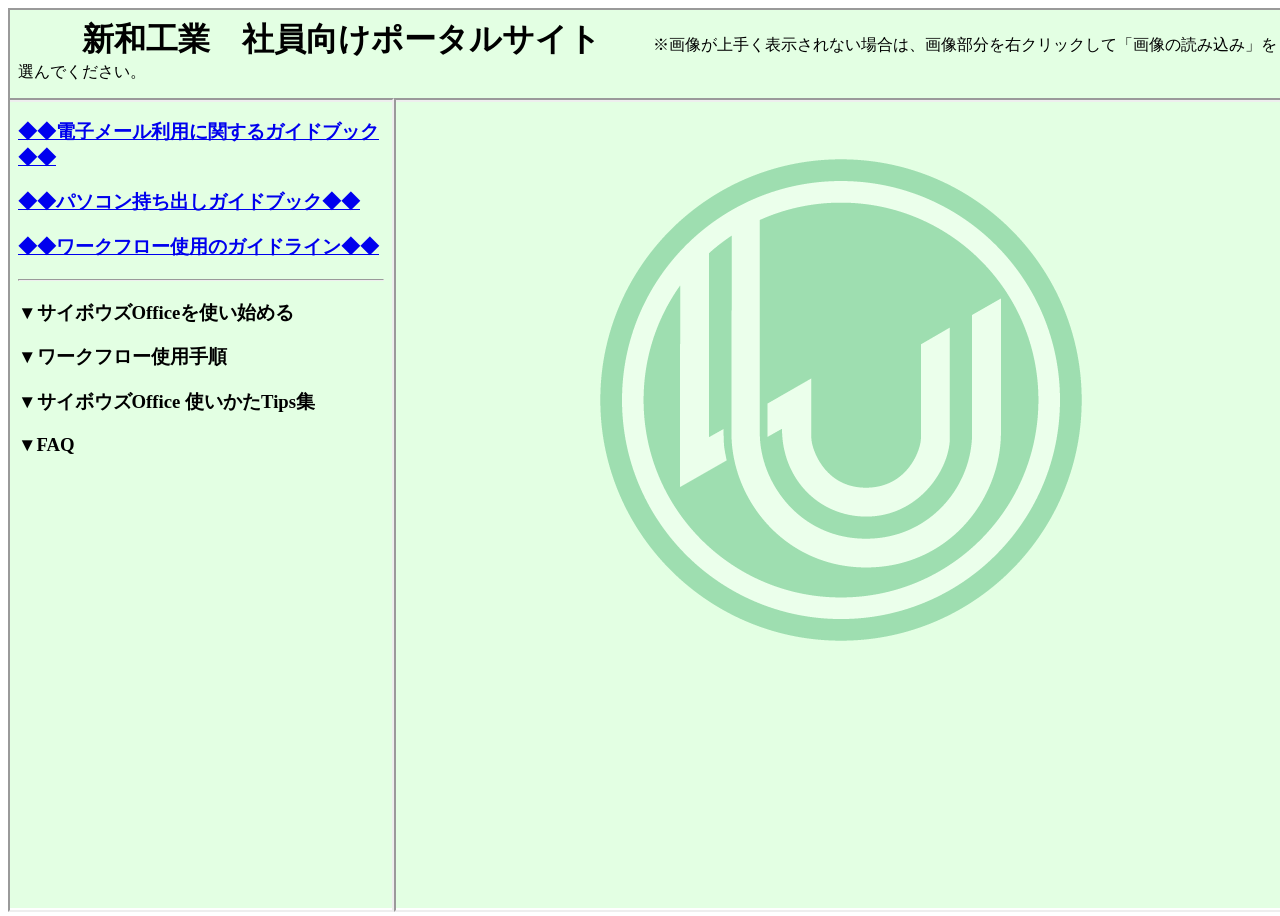
<file: index.htm>
<!doctype html>
<html lang="ja">
<head>
  <meta charset="UTF-8">
  <title>新和工業 社員向けポータル</title>
  <link rel="stylesheet" href="main.css">
</head>
<body>
  <div class="base">
    <div class="headframe">
      <iframe name="headframe" src="titleheader.htm" width="100%" height="100%"></iframe>
    </div>
    <div class="mainframe">
      <iframe name="selectmenu" src="selectmenu.htm" width="30%" height="100%"></iframe>
      <iframe name="mainframe" src="mainframe.htm" width="70%" height="100%"></iframe>
    </div>
  </div>
</body>
</html>
</file>
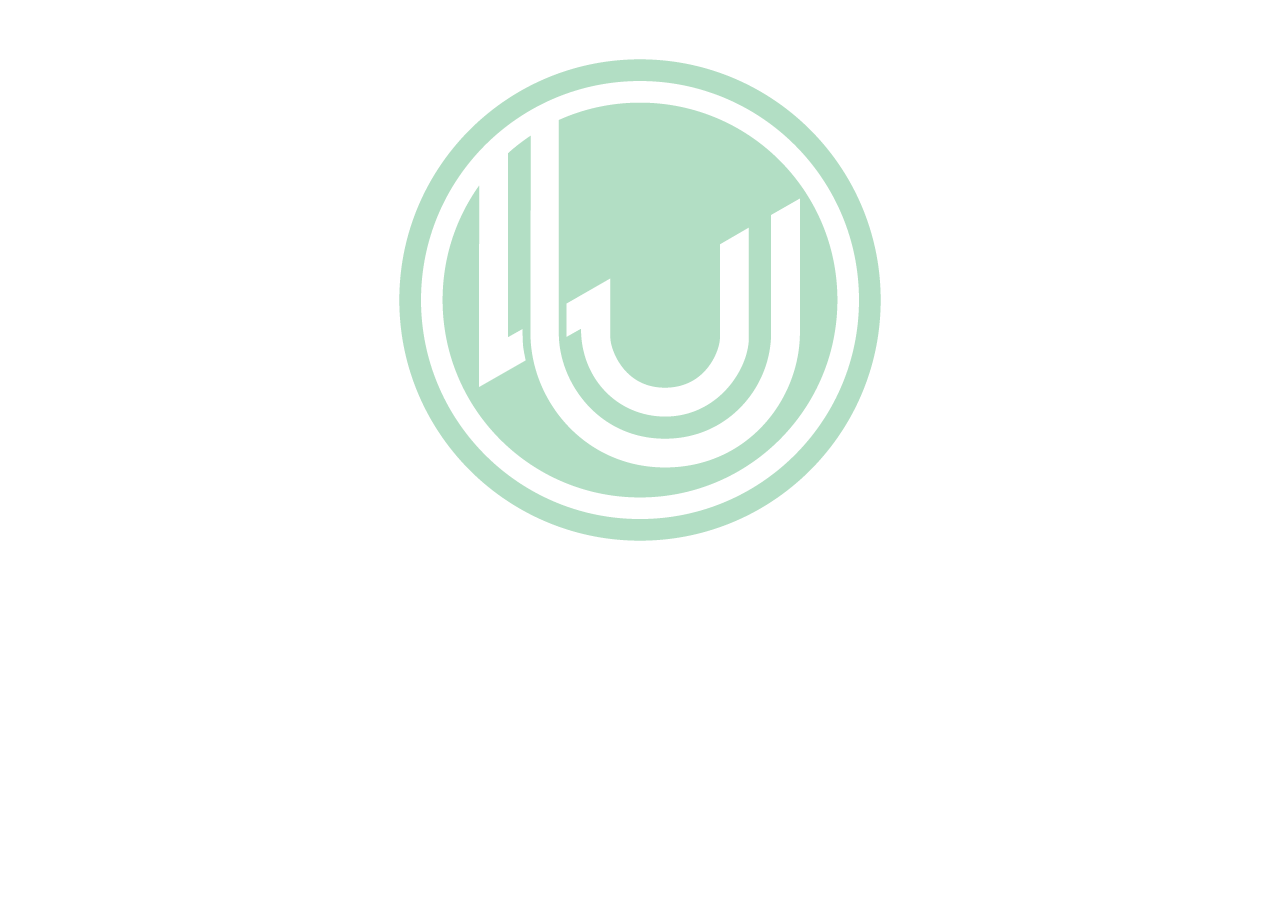
<file: mainframe.htm>
<!DOCTYPE html>
<html lang="ja">
<head>
  <meta charset="UTF-8">
  <title>���C���\���G���A</title>
</head>
<body>
  <br><br>
  <div style="text-align: center">
    <img src="cropped-icon.png">
  </div>
</body>
</html>
</file>
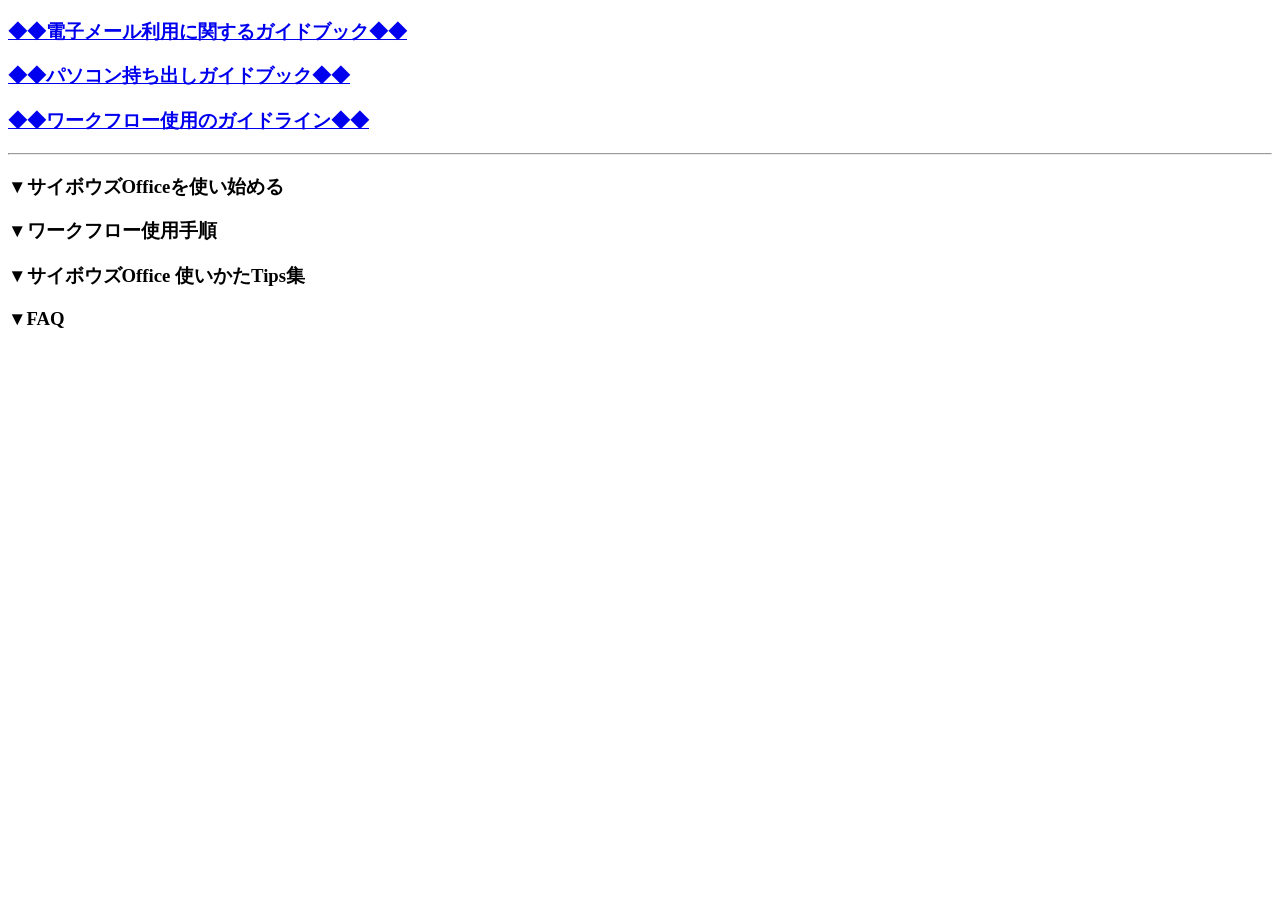
<file: selectmenu.htm>
<!DOCTYPE html>
<html lang="ja">
<head>
  <meta charset="UTF-8">
  <title>選択メニュー</title>
</head>
<body>

  <h3><a href="info/emailguide/emailguide.htm" target="mainframe">◆◆電子メール利用に関するガイドブック◆◆</a></h3>
  <h3><a href="info/takeoutguide/takeoutguide.htm" target="mainframe">◆◆パソコン持ち出しガイドブック◆◆</a></h3>
  <h3><a href="info/wfguideline.htm" target="mainframe">◆◆ワークフロー使用のガイドライン◆◆</a></h3>
  <hr>
  
  <div onclick="obj=document.getElementById('SetupMenu').style; obj.display=(obj.display=='none')?'block':'none';">
  <a style="cursor:pointer;"><h3>▼サイボウズOfficeを使い始める</h3></a>
  </div>

  <div id="SetupMenu" style="display:none;clear:both;">
      <h4><a href="setup/firstlogin.htm" target="mainframe">①初回ログイン時のパスワード設定方法</a></h4>
      <h4><a href="setup/AppInst.htm" target="mainframe">②スマートフォンアプリの導入手順</a></h4>
      <h4><a href="setup/AppUse.htm" target="mainframe">③スマートフォンアプリ版の基本的な使いかた</a></h4>
      <h4><a href="setup/CD2Inst.htm" target="mainframe">④デスクトップ通知「CybozuDesktop2」の導入手順</a></h4>
      <h4><a href="setup/CD2Use.htm" target="mainframe">⑤デスクトップ通知「CybozuDesktop2」の基本的な使いかた</a></h4>
      <h4><a href="setup/CD2Set.htm" target="mainframe">⑥デスクトップ通知「CybozuDesktop2」の設定</a></h4>
  </div>


  <div onclick="obj=document.getElementById('UseManual').style; obj.display=(obj.display=='none')?'block':'none';">
  <a style="cursor:pointer;"><h3>▼ワークフロー使用手順</h3></a>
  </div>
  <div id="UseManual" style="display:none;clear:both;">
      <h4><a href="manual/approutes.htm" target="mainframe">ワークフロー共通　申請経路の設定方法</a></h4>
      <h4><a href="manual/draft.htm" target="mainframe">ワークフロー共通　「下書き」機能の使用方法</a></h4>
      <h4><a href="manual/freeform.htm" target="mainframe">汎用ワークフロー申請手順</a></h4>
      <h4><a href="manual/buyrequest.htm" target="mainframe">備品・消耗品申請手順</a></h4>
      <h4><a href="manual/timeoffrequest.htm" target="mainframe">休暇申請手順</a></h4>
      <h4><a href="manual/workingrequest.htm" target="mainframe">公出、早出・変則出勤申請手順</a></h4>
      <h4><a href="manual/mycarrequest.htm" target="mainframe">マイカー旅費精算申請手順</a></h4>
      <h4><a href="manual/heaterrequest.htm" target="mainframe">暖房機器使用出勤申請手順</a></h4>
      <h4><a href="manual/bkrecover.htm" target="mainframe">バックアップ復元申請手順</a></h4>
      <h4><a href="manual/apprequest.htm" target="mainframe">アプリケーション申請 申請手順</a></h4>
      <h4><a href="manual/telework.htm" target="mainframe">テレワーク実施申請 申請手順</a></h4>
  </div>

  <div onclick="obj=document.getElementById('CybozuTips').style; obj.display=(obj.display=='none')?'block':'none';">
  <a style="cursor:pointer;"><h3>▼サイボウズOffice 使いかたTips集</h3></a>
  </div>
  <div id="CybozuTips" style="display:none;clear:both;">
      <h4><a href="tips/Tips01.htm" target="mainframe">Tips01：スケジュール表示するグループを自由に作成したい</a></h4>
      <h4><a href="tips/Tips02.htm" target="mainframe">Tips02：ユーザー選択時、名前で検索したい</a></h4>
      <h4><a href="tips/Tips03.htm" target="mainframe">Tips03：新規スケジュールなどの通知をメールで受け取りたい</a></h4>
      <h4><a href="tips/Tips04.htm" target="mainframe">Tips04：期間指定、繰り返しスケジュールを作成したい</a></h4>
      <h4><a href="tips/Tips05.htm" target="mainframe">Tips05：一度作成したワークフロー申請を取り消したい</a></h4>
  </div>

  <div onclick="obj=document.getElementById('FAQ').style; obj.display=(obj.display=='none')?'block':'none';">
  <a style="cursor:pointer;"><h3>▼FAQ</h3></a>
  </div>
  <div id="FAQ" style="display:none;clear:both;">
      <h4><a href="faq/faq01.htm" target="mainframe">FAQ01：パスワード付きZIPファイルを開けない</a></h4>
      <h4><a href="faq/faq02.htm" target="mainframe">FAQ02：「全社共有①」へのリンクの張り方</a></h4>
  </div>


</body>
</html>
</file>
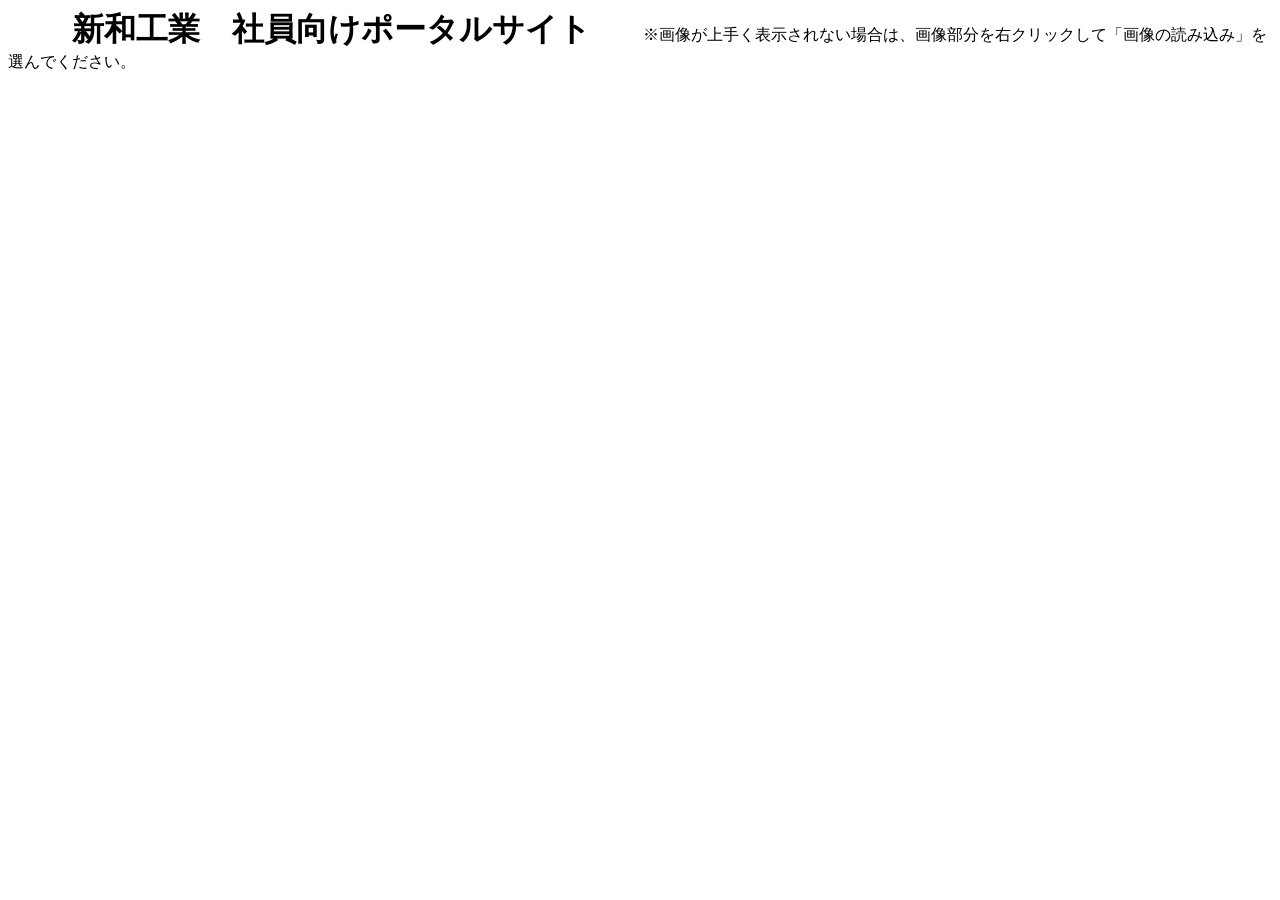
<file: titleheader.htm>
<!DOCTYPE html>
<html lang="ja">
<head>
  <meta charset="UTF-8">
  <title>TitleHeader</title>
</head>
<body>
  <font size=+3><b>　　新和工業　社員向けポータルサイト</b></font>
  　　　※画像が上手く表示されない場合は、画像部分を右クリックして「画像の読み込み」を選んでください。
</body>
</html>
</file>
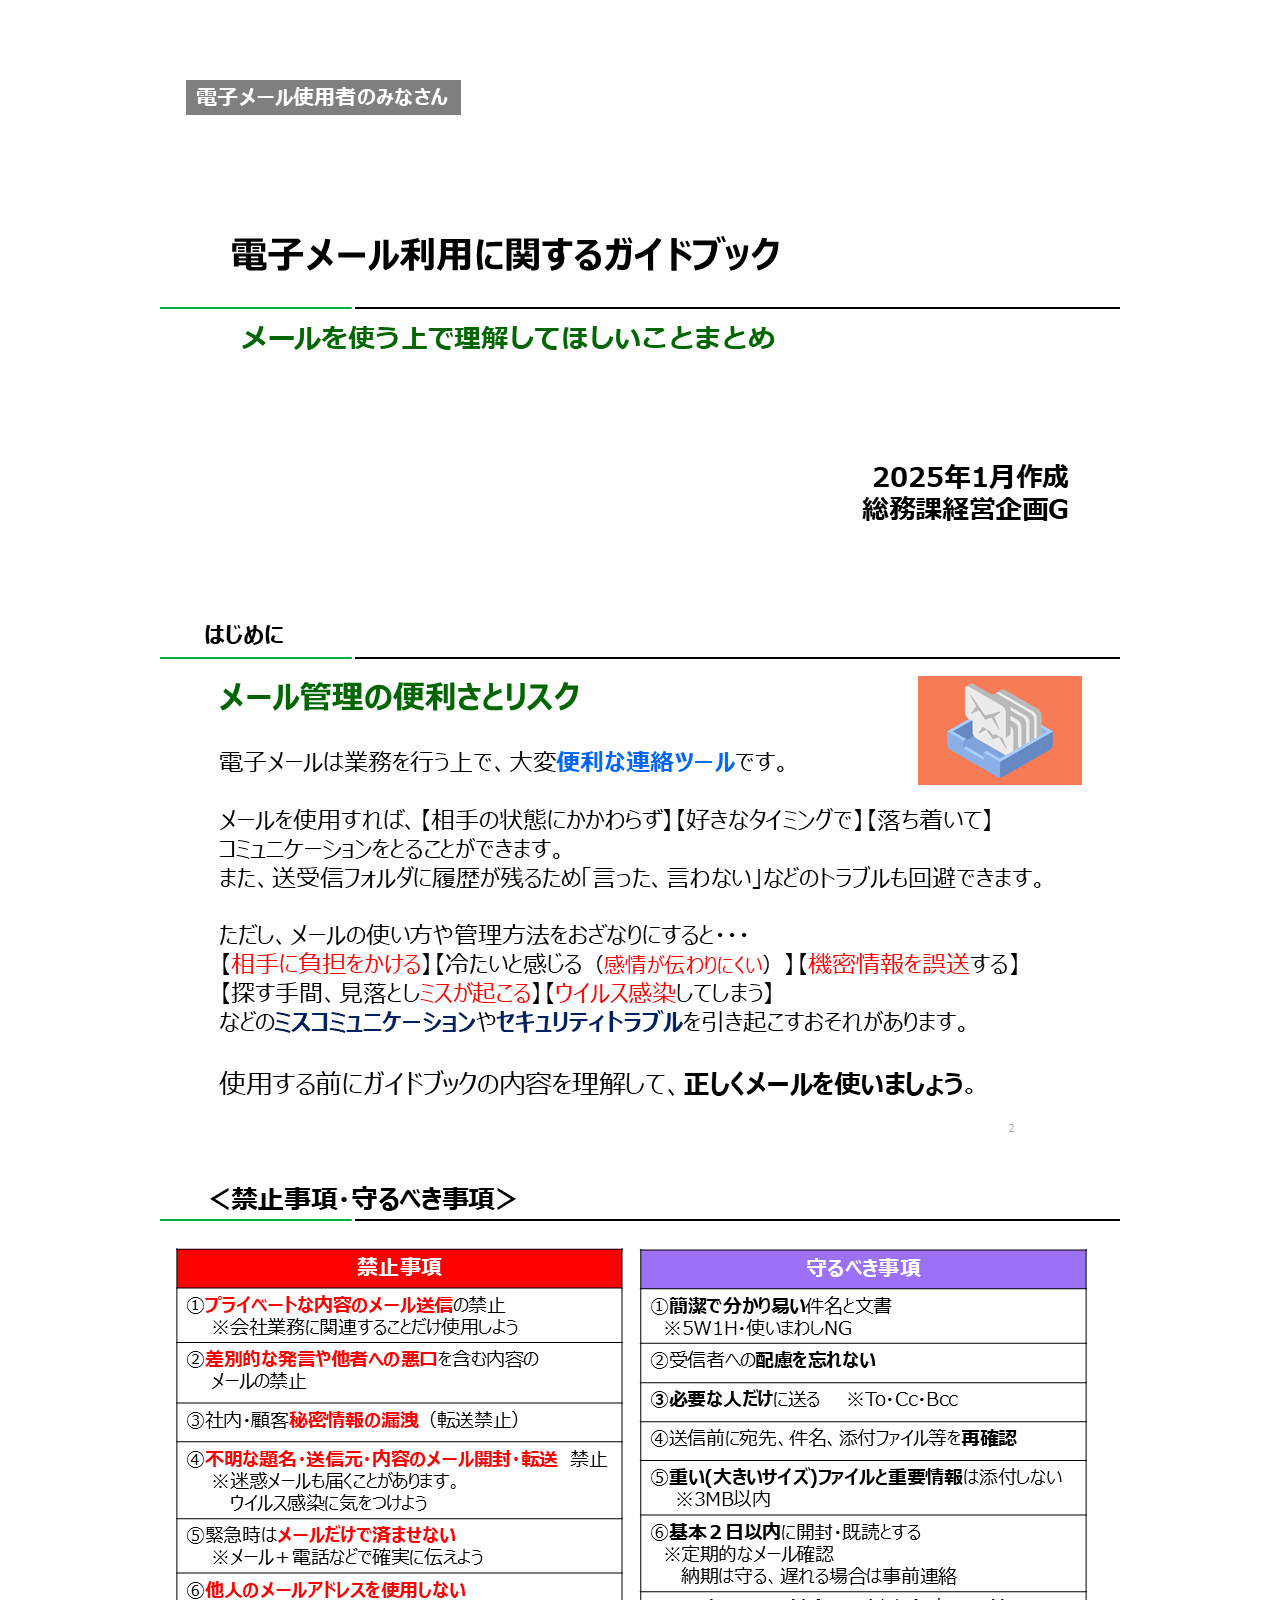
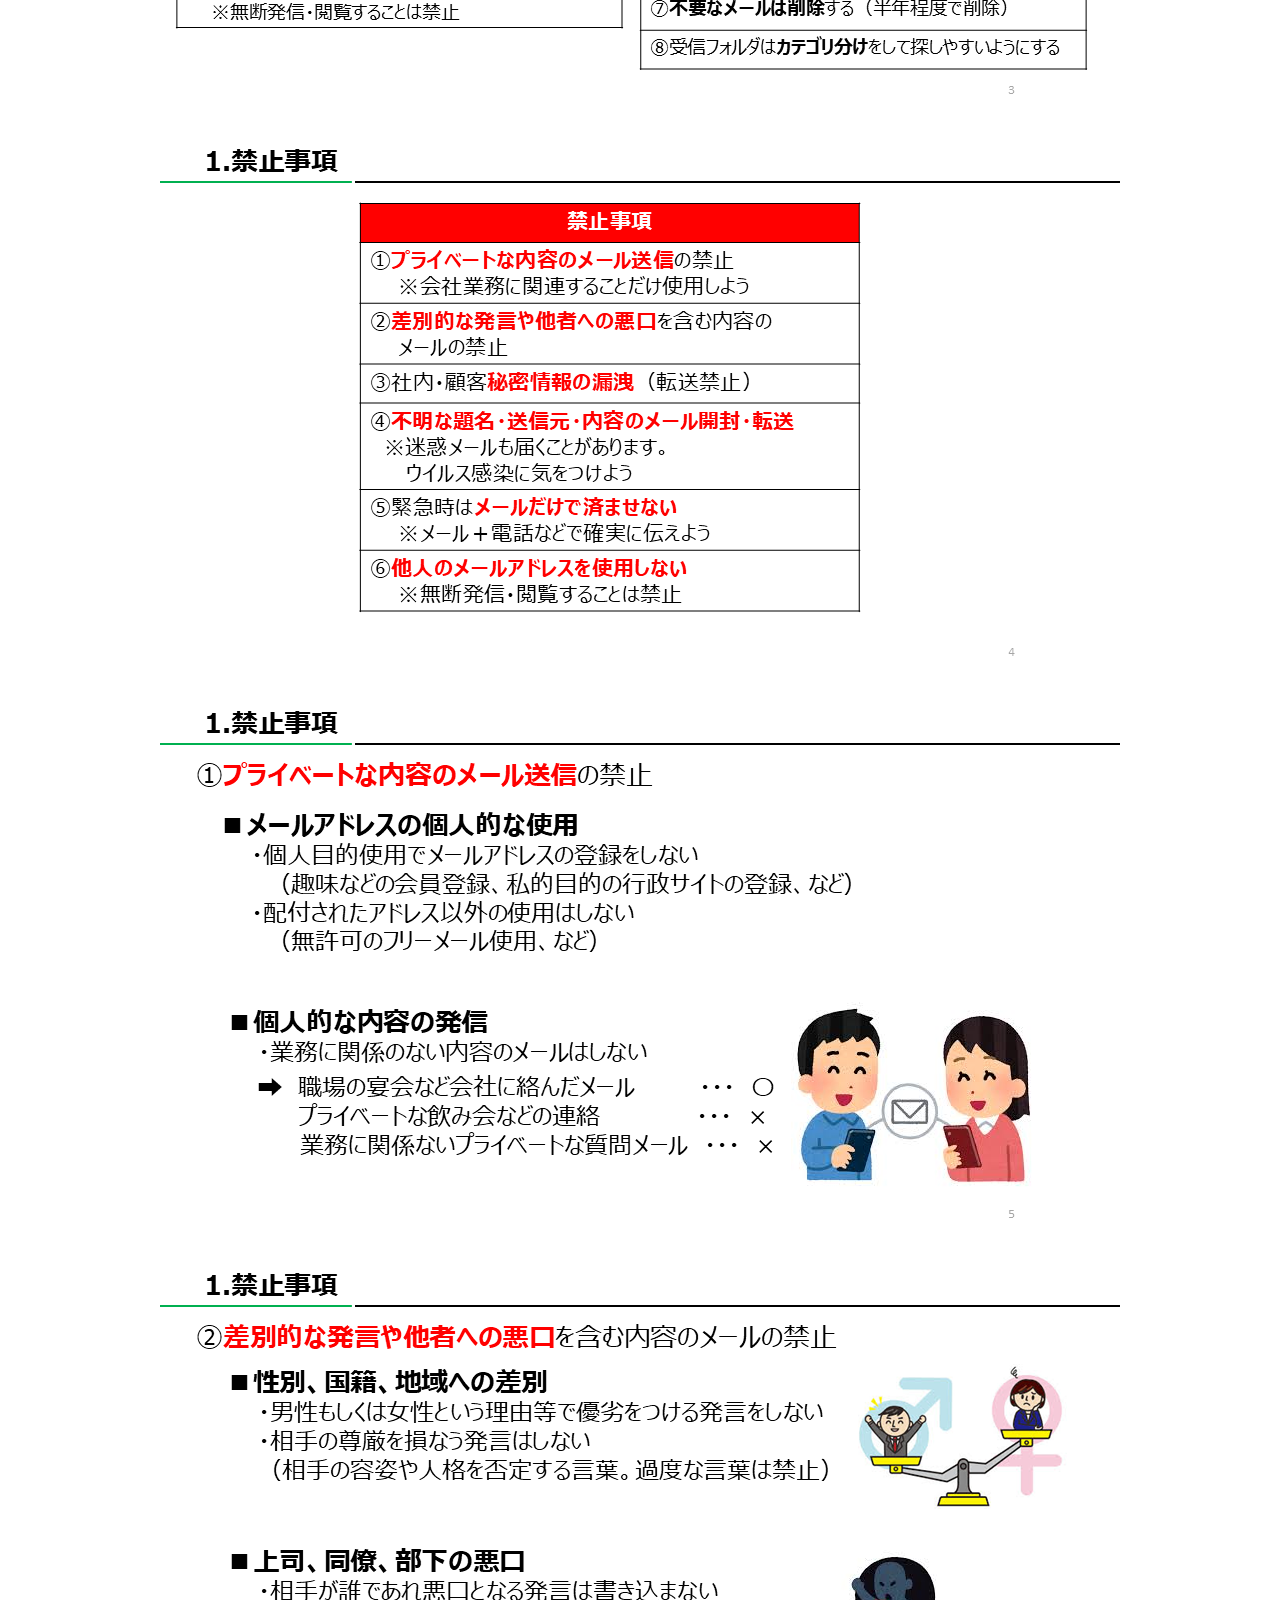
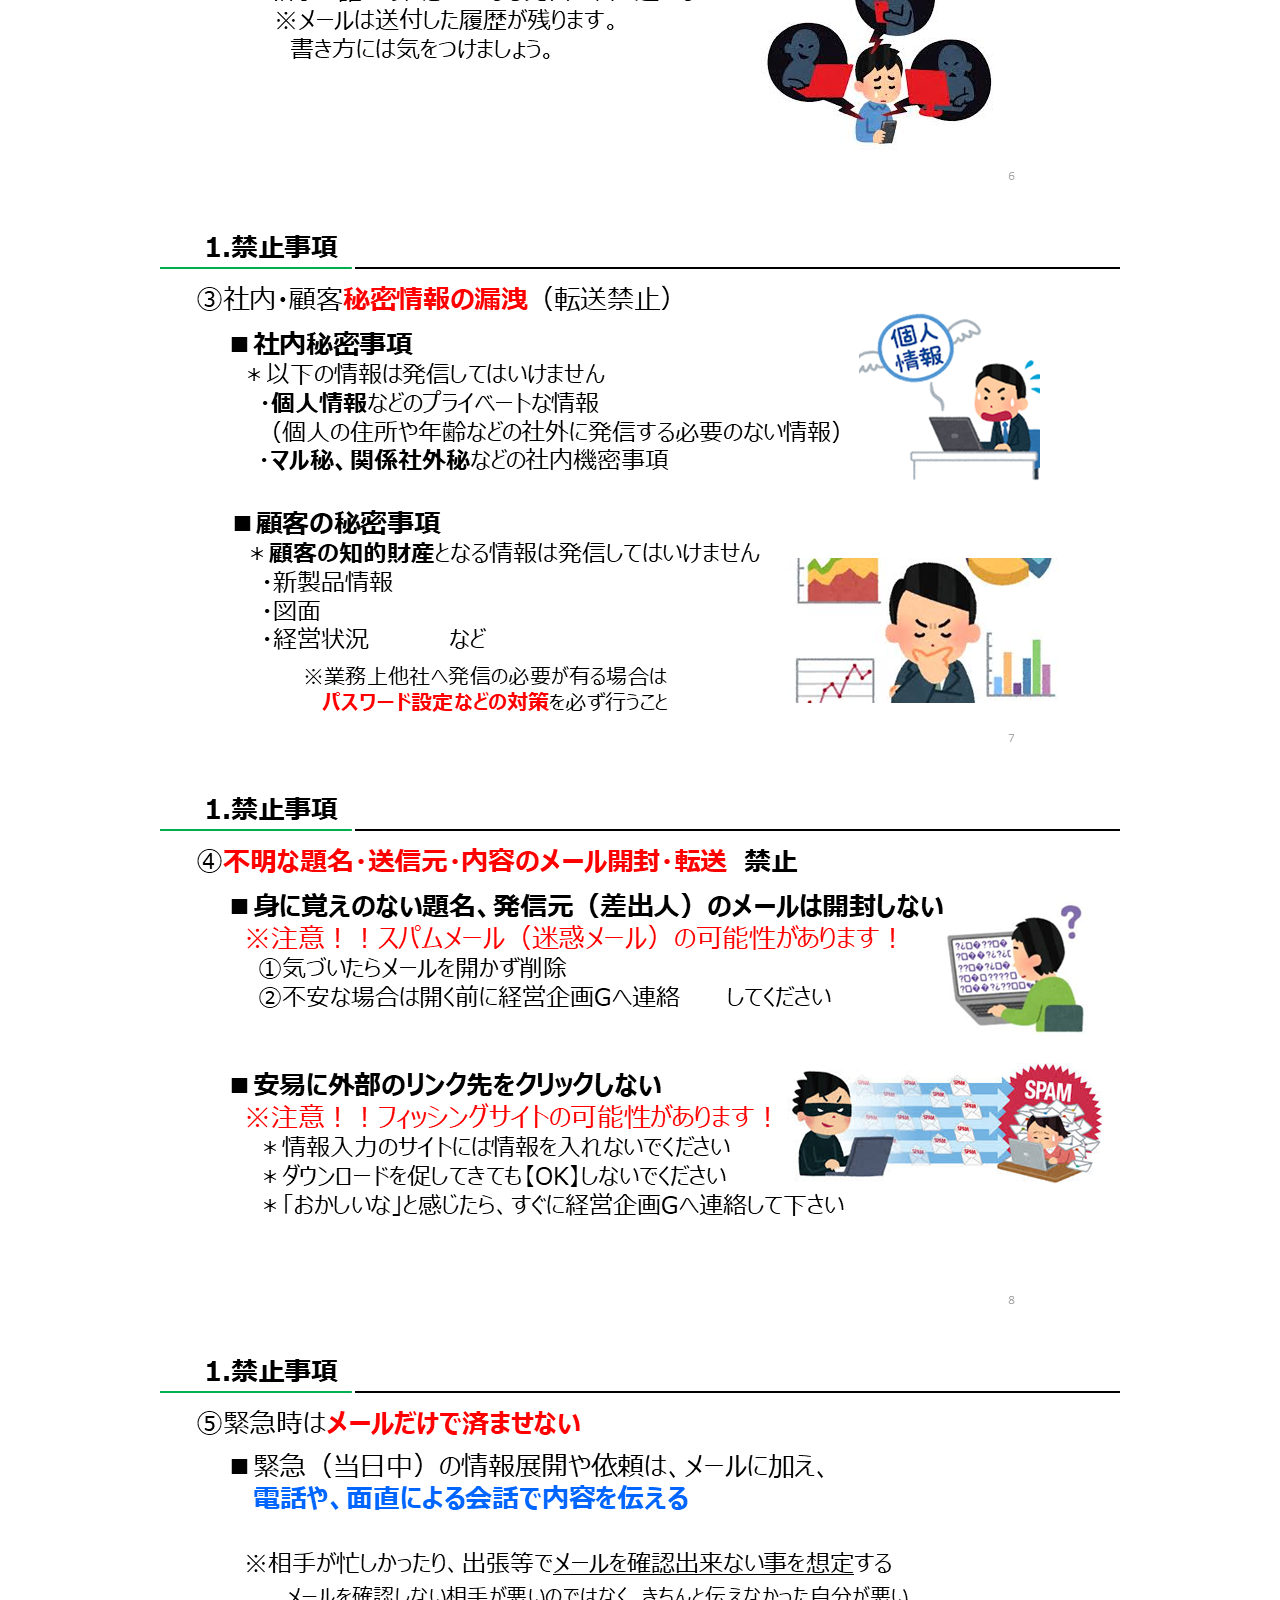
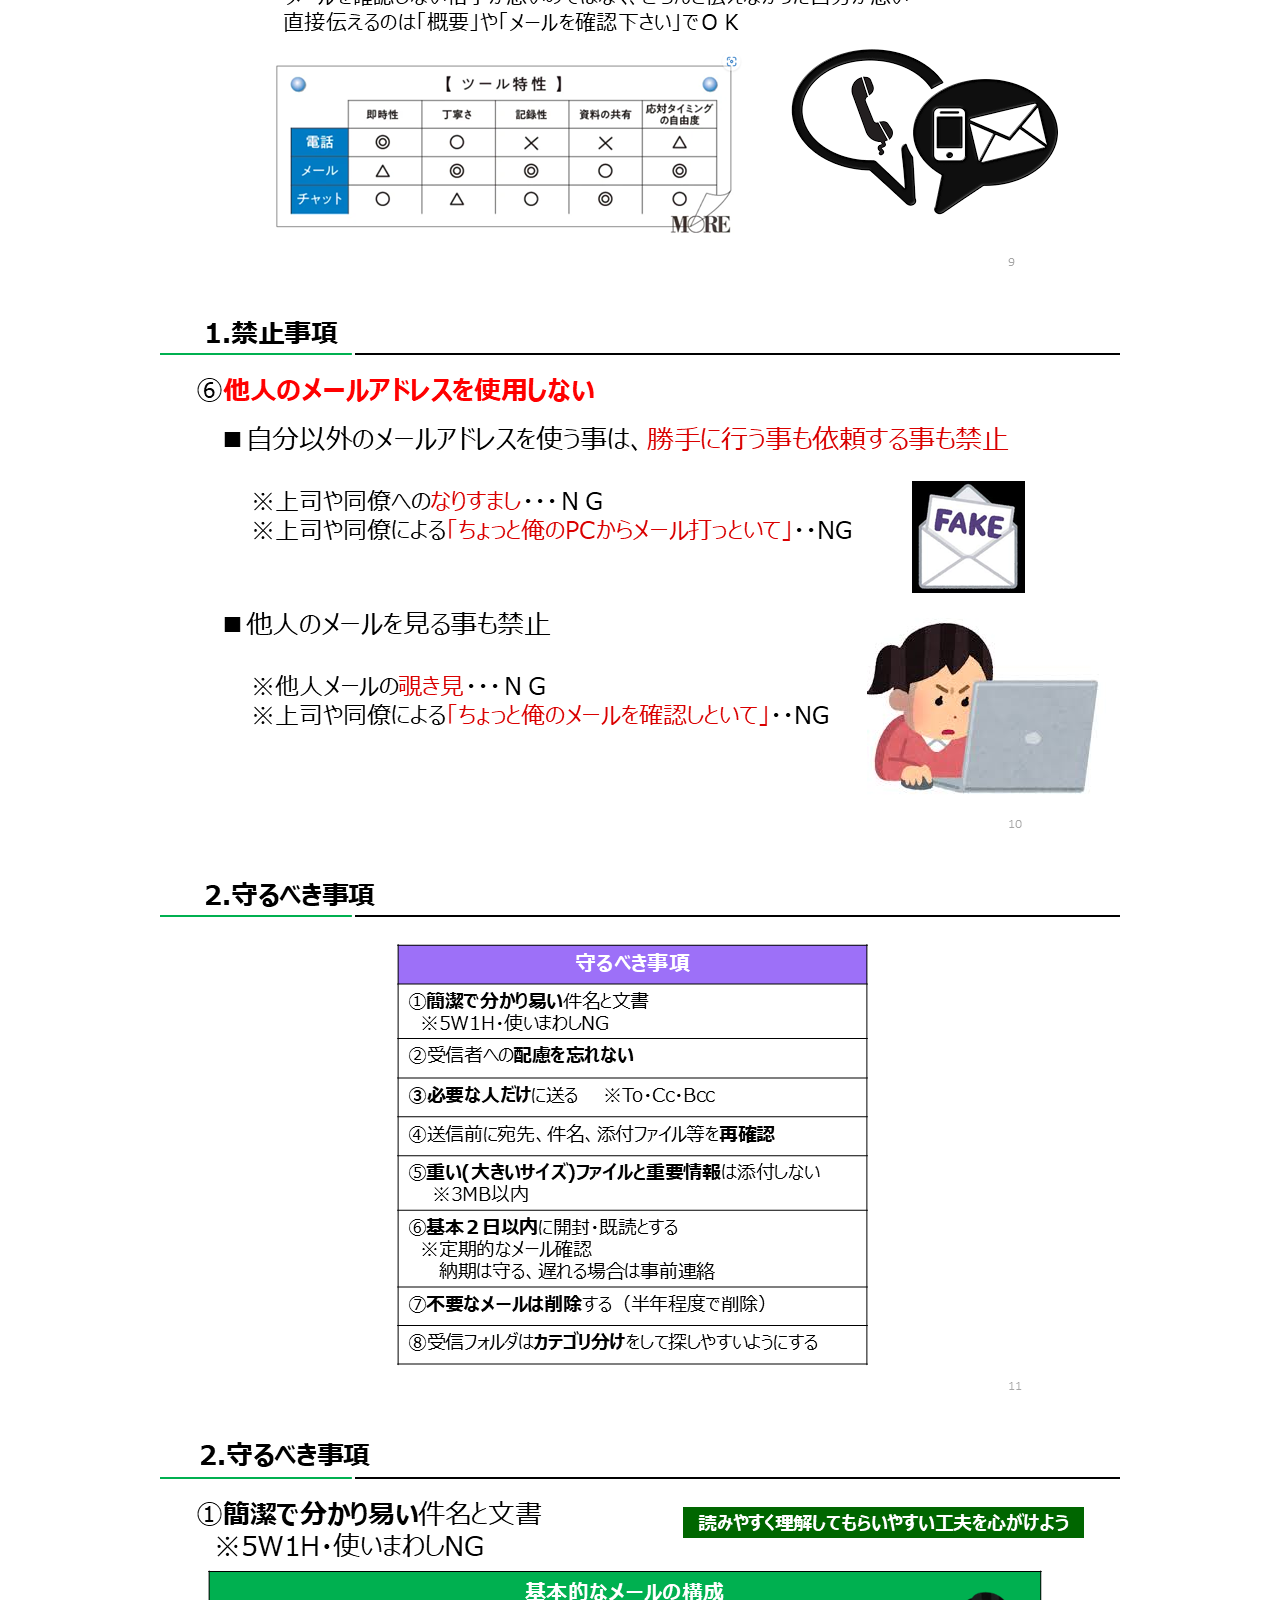
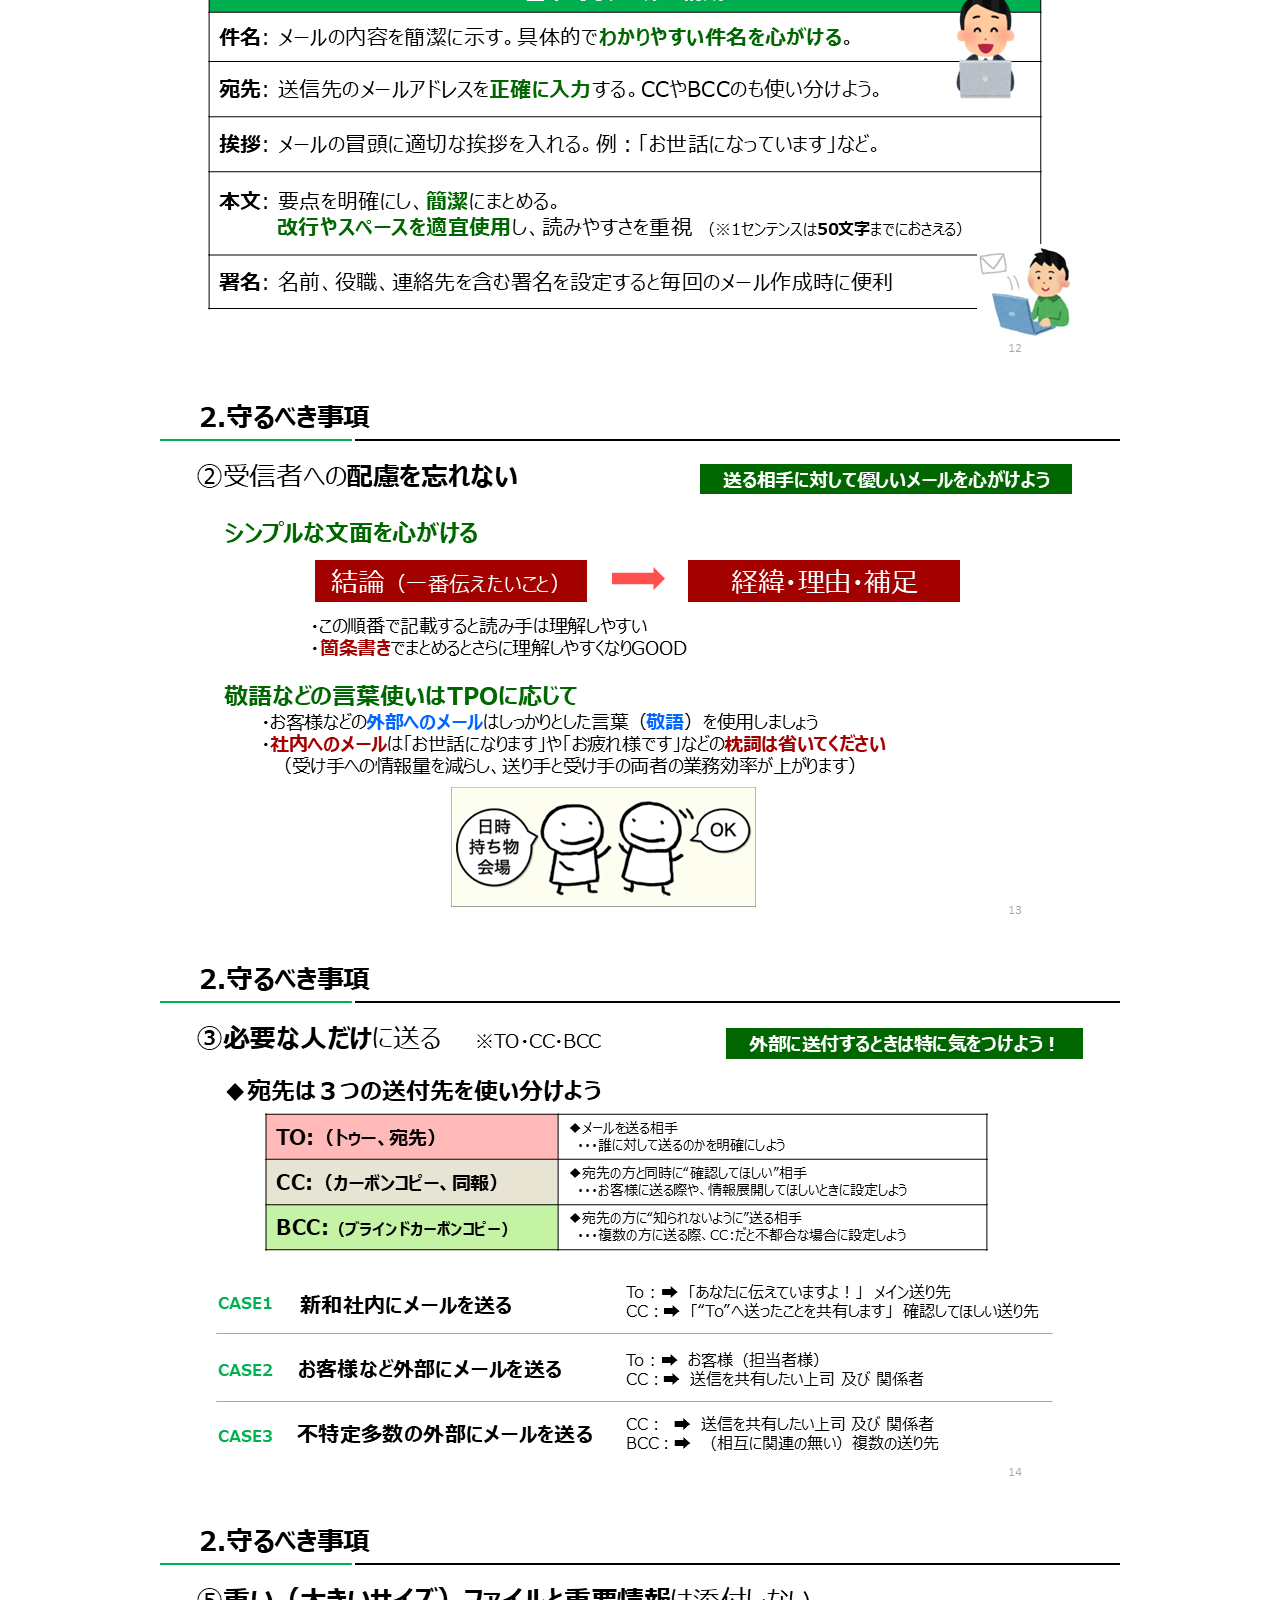
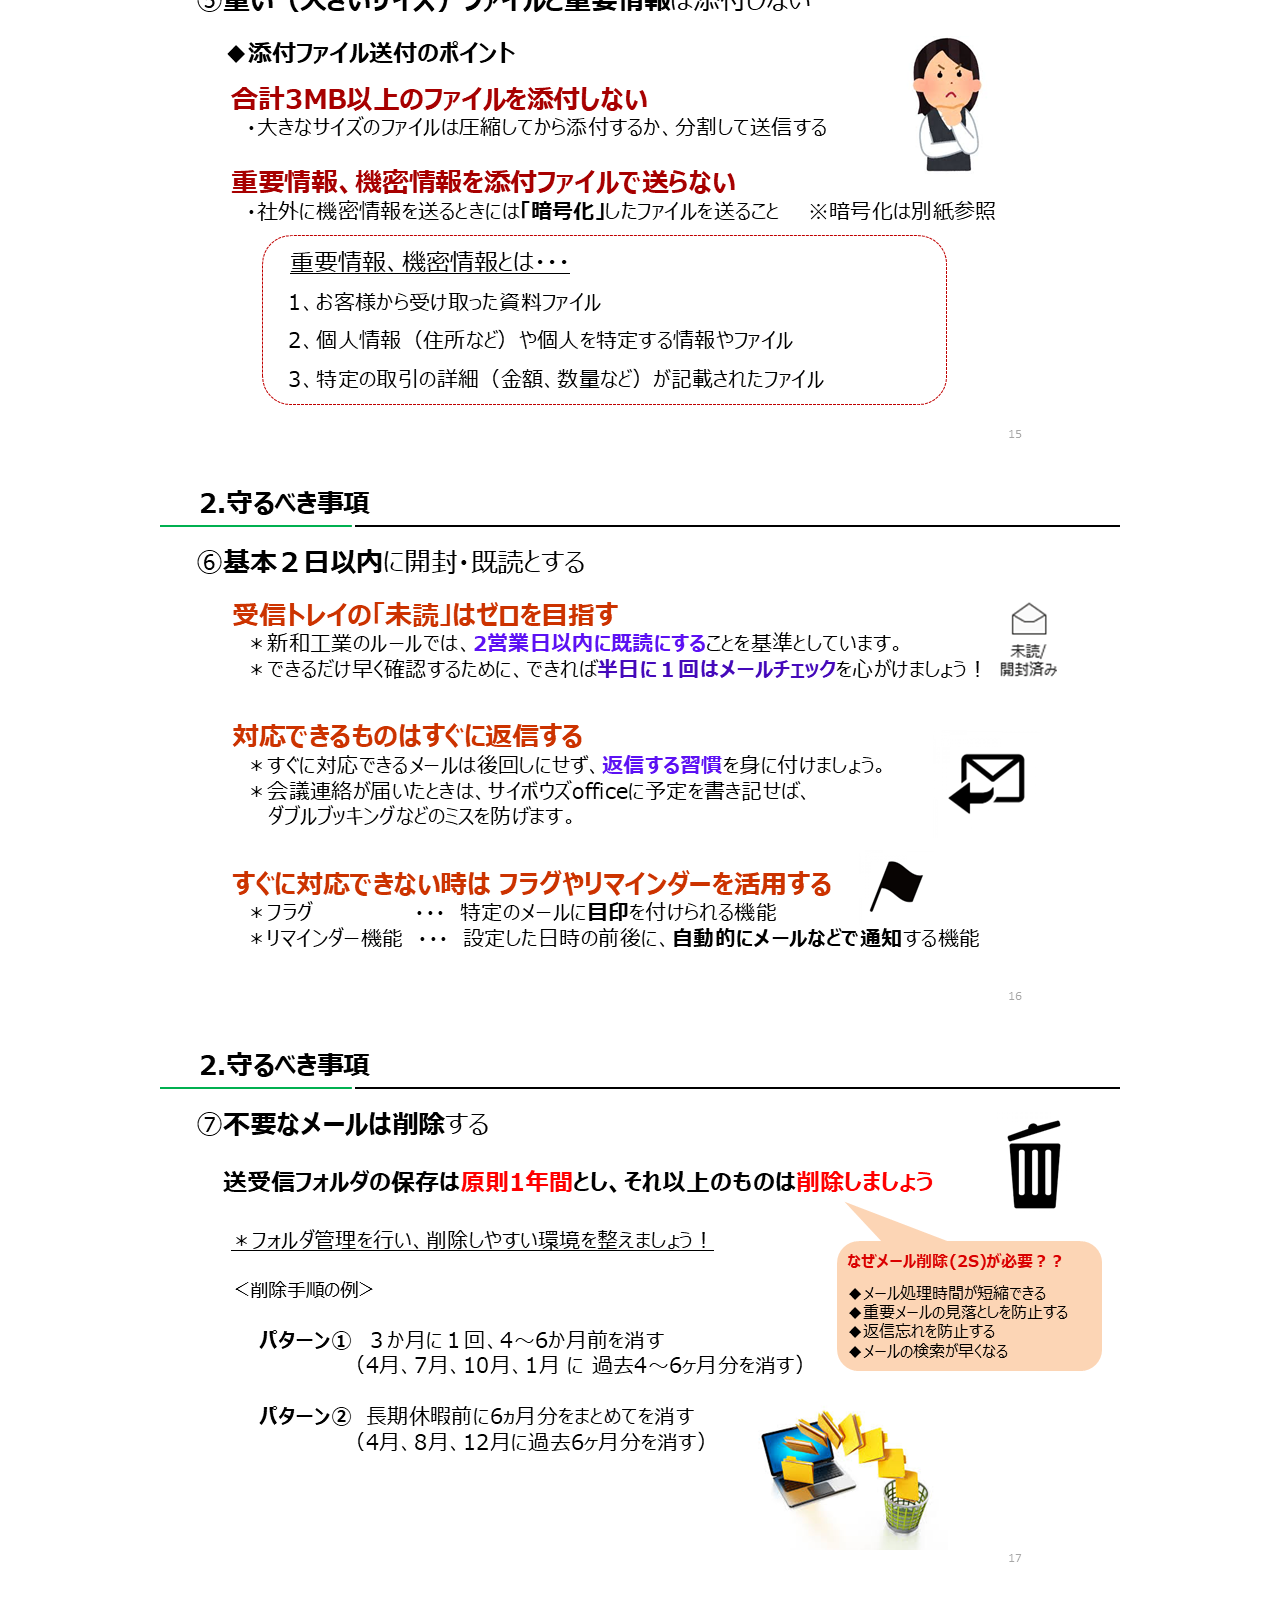
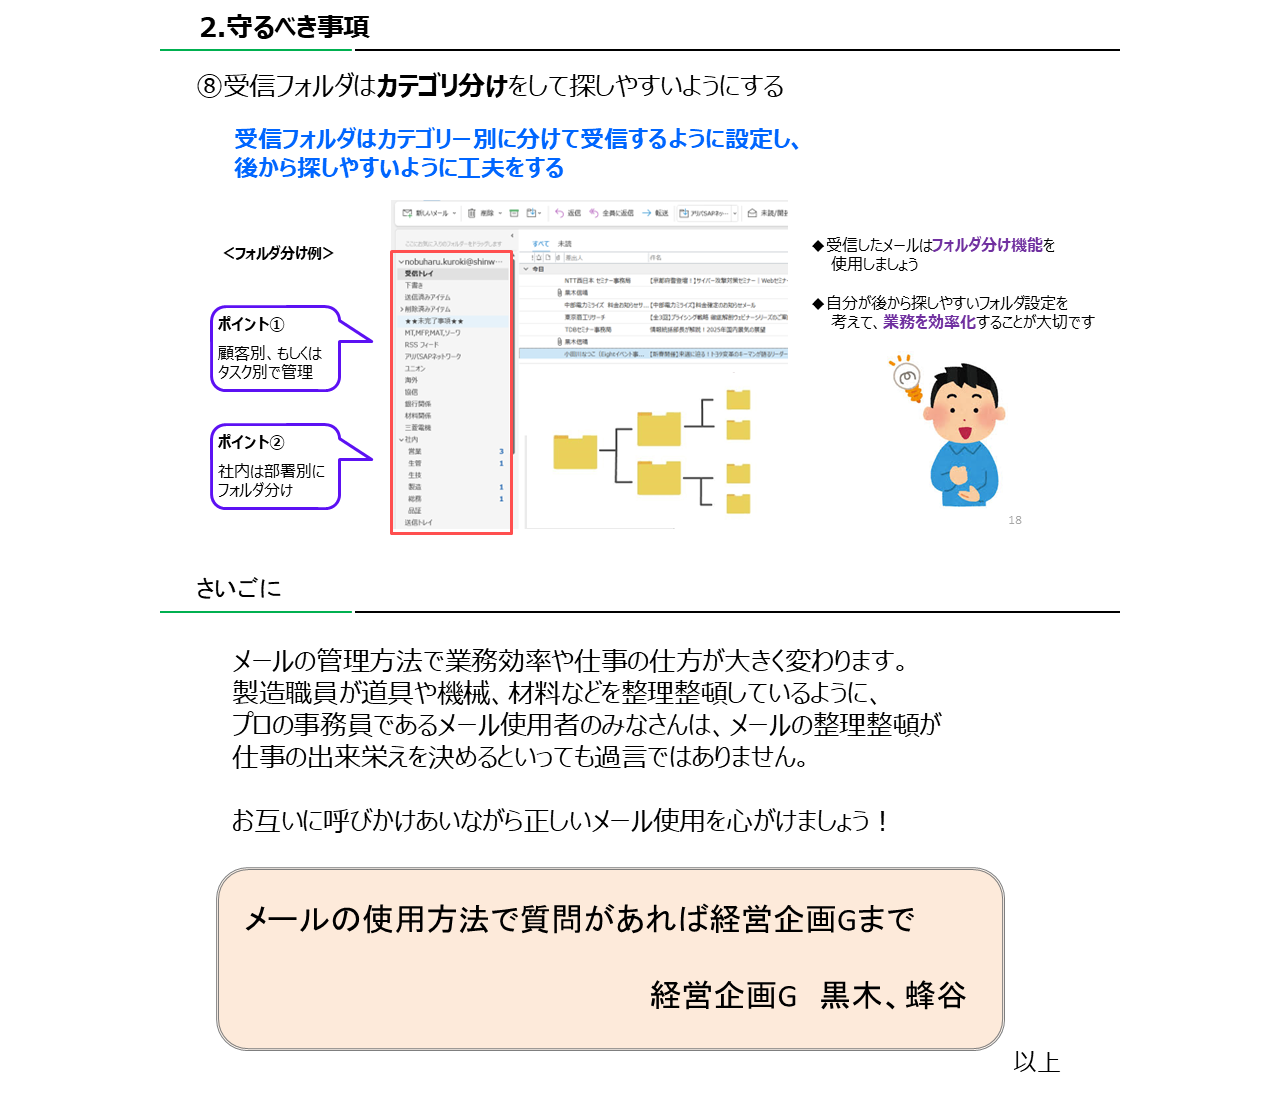
<file: info/emailguide/emailguide.htm>
<!DOCTYPE html>
<html lang="ja">
<head>
  <meta charset="UTF-8">
  <title>メールガイドブック</title>
</head>
<body>
  <br><br>
  <div style="text-align: center">
    <img src="スライド1.PNG"><br><br>
    <img src="スライド2.PNG"><br><br>
    <img src="スライド3.PNG"><br><br>
    <img src="スライド4.PNG"><br><br>
    <img src="スライド5.PNG"><br><br>
    <img src="スライド6.PNG"><br><br>
    <img src="スライド7.PNG"><br><br>
    <img src="スライド8.PNG"><br><br>
    <img src="スライド9.PNG"><br><br>
    <img src="スライド10.PNG"><br><br>
    <img src="スライド11.PNG"><br><br>
    <img src="スライド12.PNG"><br><br>
    <img src="スライド13.PNG"><br><br>
    <img src="スライド14.PNG"><br><br>
    <img src="スライド15.PNG"><br><br>
    <img src="スライド16.PNG"><br><br>
    <img src="スライド17.PNG"><br><br>
    <img src="スライド18.PNG"><br><br>
    <img src="スライド19.PNG">
  </div>
</body>
</html>
</file>
<file: main.css>
.base {
  display: flex;
  flex-direction: column;
  width: 100vw;
  height: 100vh;

  background-color: rgba(200, 255, 200, 0.5);
}
.headframe {
  height: 10%;
}
 
.mainframe {
  display: flex;
  flex-direction: row;
  height: 90%;
}
</file>
